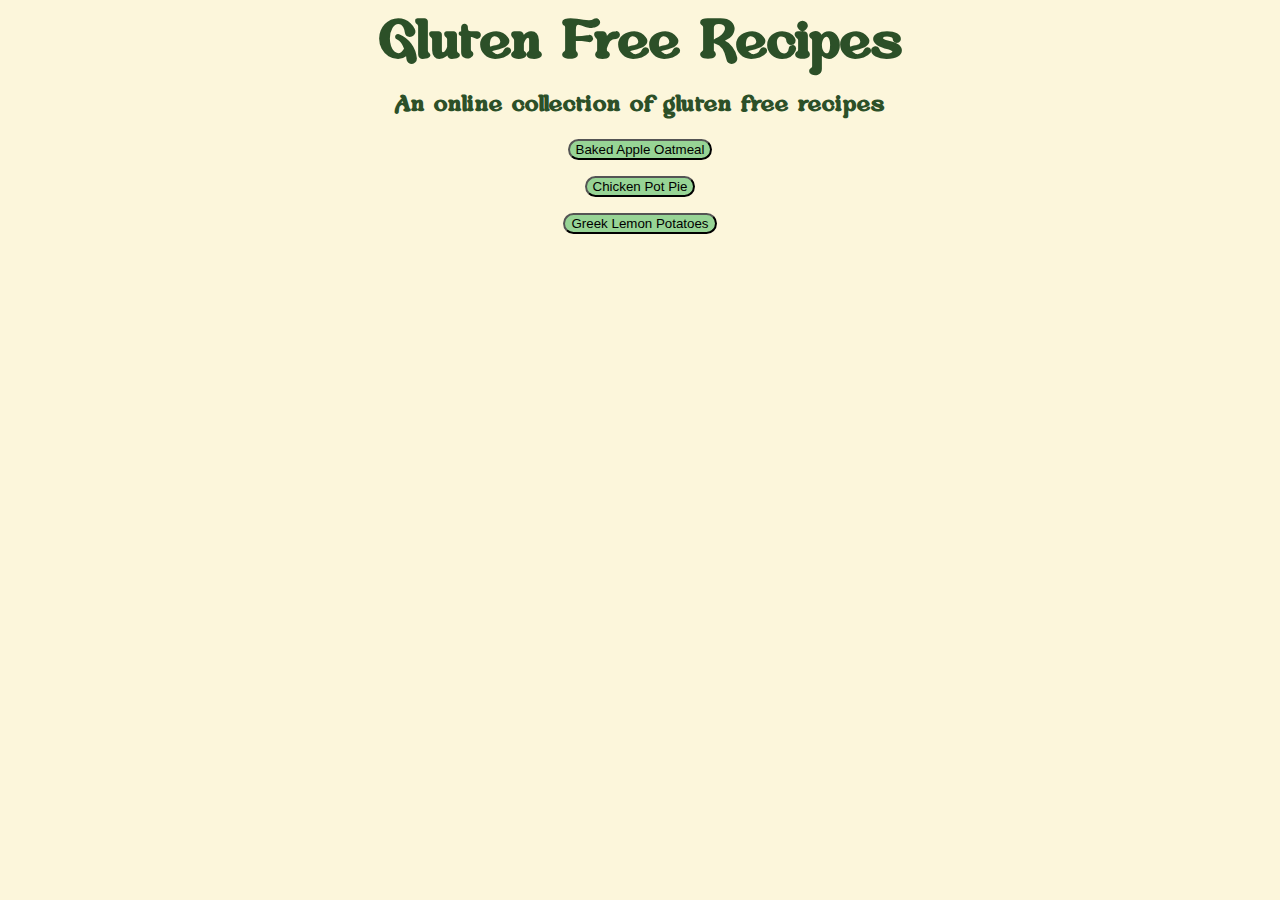
<file: index.html>
<!DOCTYPE html>
<html lang="en">
<head>
    <link rel="stylesheet" href="index.css">
    <meta charset="UTF-8">
    <meta name="viewport" content="width=device-width, initial-scale=1.0">
    <title>GF Recipes</title>
    <style>h1 {
        font-size: 3.5em;
    }
    h2 {
        font-size: 1.5em;
    }
    body {
        text-align: center;
    }
    .title {
        margin-top: 30px;
        line-height: 2ch;
    }
        </style>
</head>
<body>
    <div class="title">
    <h1> Gluten Free Recipes </h1>
    </div>
    <h2>An online collection of gluten free recipes</h2>
    <p>
      <a href="recipes/Baked Apple Oatmeal.html" class="button" 
    alt="Link to Baked Apple Oatmeal Recipie">
        <button>Baked Apple Oatmeal</button>
      </a>
    </p>
    <p>
      <a href="recipes/Chicken Pot Pie.html" class="button" 
    alt="Link to Chicken Pot Pie Recipie">
        <button>Chicken Pot Pie</button>
      </a>
    </p>
    <a href="recipes/lemon-potatoes.html" class="button" 
    alt="Link to Greek Lemon Potatoes Recipie">
        <button>Greek Lemon Potatoes</button>
      </a>
</body>
</html>
</file>
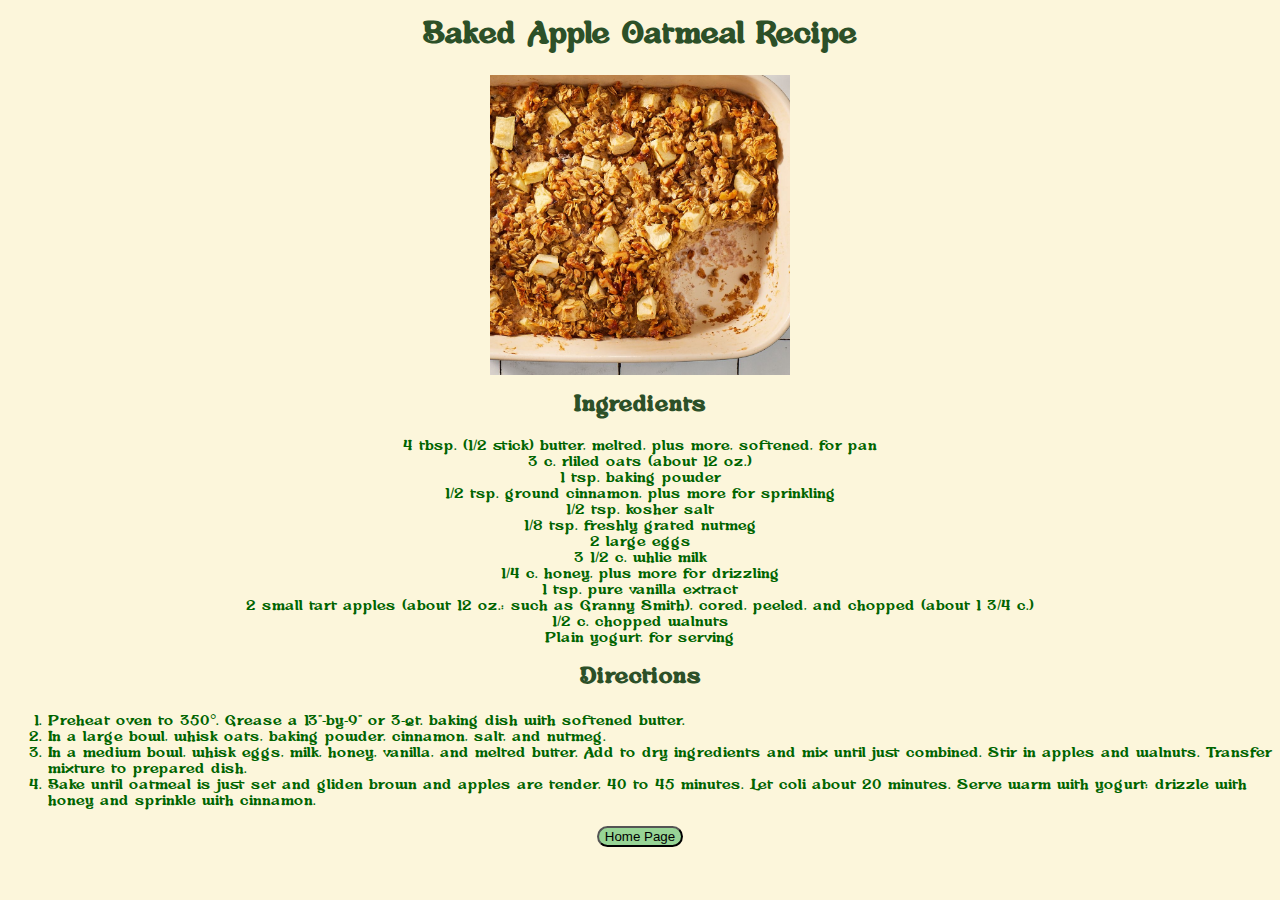
<file: recipes/Baked Apple Oatmeal.html>
<!DOCTYPE html>
<html lang="en">
<head>
    <meta charset="UTF-8">
    <meta name="viewport" content="width=device-width, initial-scale=1.0">
    <title>Baked Apple Oatmeal Recipe</title>
    <link rel="stylesheet" href="../index.css">
</head>
<body>
    <h1> Baked Apple Oatmeal Recipe </h1>
    <img src="../photos/baked-apple-oatmeal.jpeg" alt="Photo of Baked Apple Oatmeal"
    width="300px" height="300px">

    <h2>Ingredients</h2>
    <div class="class">
        <p><li>4 tbsp. (1/2 stick) butter, melted, plus more, softened, for pan</li>
       <li>3 c. rliled oats (about 12 oz.)</li>
        <li>1 tsp. baking powder</li>
        <li>1/2 tsp. ground cinnamon, plus more for sprinkling</li>
        <li>1/2 tsp. kosher salt</li>
        <li>1/8 tsp. freshly grated nutmeg</li>
        <li>2 large eggs</li>
        <li>3 1/2 c. whlie milk</li>
        <li>1/4 c. honey, plus more for drizzling</li>
        <li>1 tsp. pure vanilla extract</li>
        <li>2 small tart apples (about 12 oz.; such as Granny Smith), cored, peeled, and chopped (about 1 3/4 c.)</li>
        <li>1/2 c. chopped walnuts</li>
        <li>Plain yogurt, for serving</li></p>
    </div>
    <h2>Directions</h2>

    <ol>
    <li>Preheat oven to 350°. Grease a 13"-by-9" or 3-qt. baking dish with softened butter.</li>
    <li>In a large bowl, whisk oats, baking powder, cinnamon, salt, and nutmeg.</li>
    <li>In a medium bowl, whisk eggs, milk, honey, vanilla, and melted butter. Add to dry ingredients and mix 
        until just combined. Stir in apples and walnuts. Transfer mixture to prepared dish.</li><li>Bake until oatmeal 
            is just set and gliden brown and apples are tender, 40 to 45 minutes. Let coli about 20 minutes. Serve warm with yogurt; 
            drizzle with honey and sprinkle with cinnamon.</li>
    </ol>
    <p><div class="button">
        <a href="../index.html"
      alt="Link to Home Page">
          <button>Home Page</button>
        </a>
      </div></p>
</body>
</html>
</file>
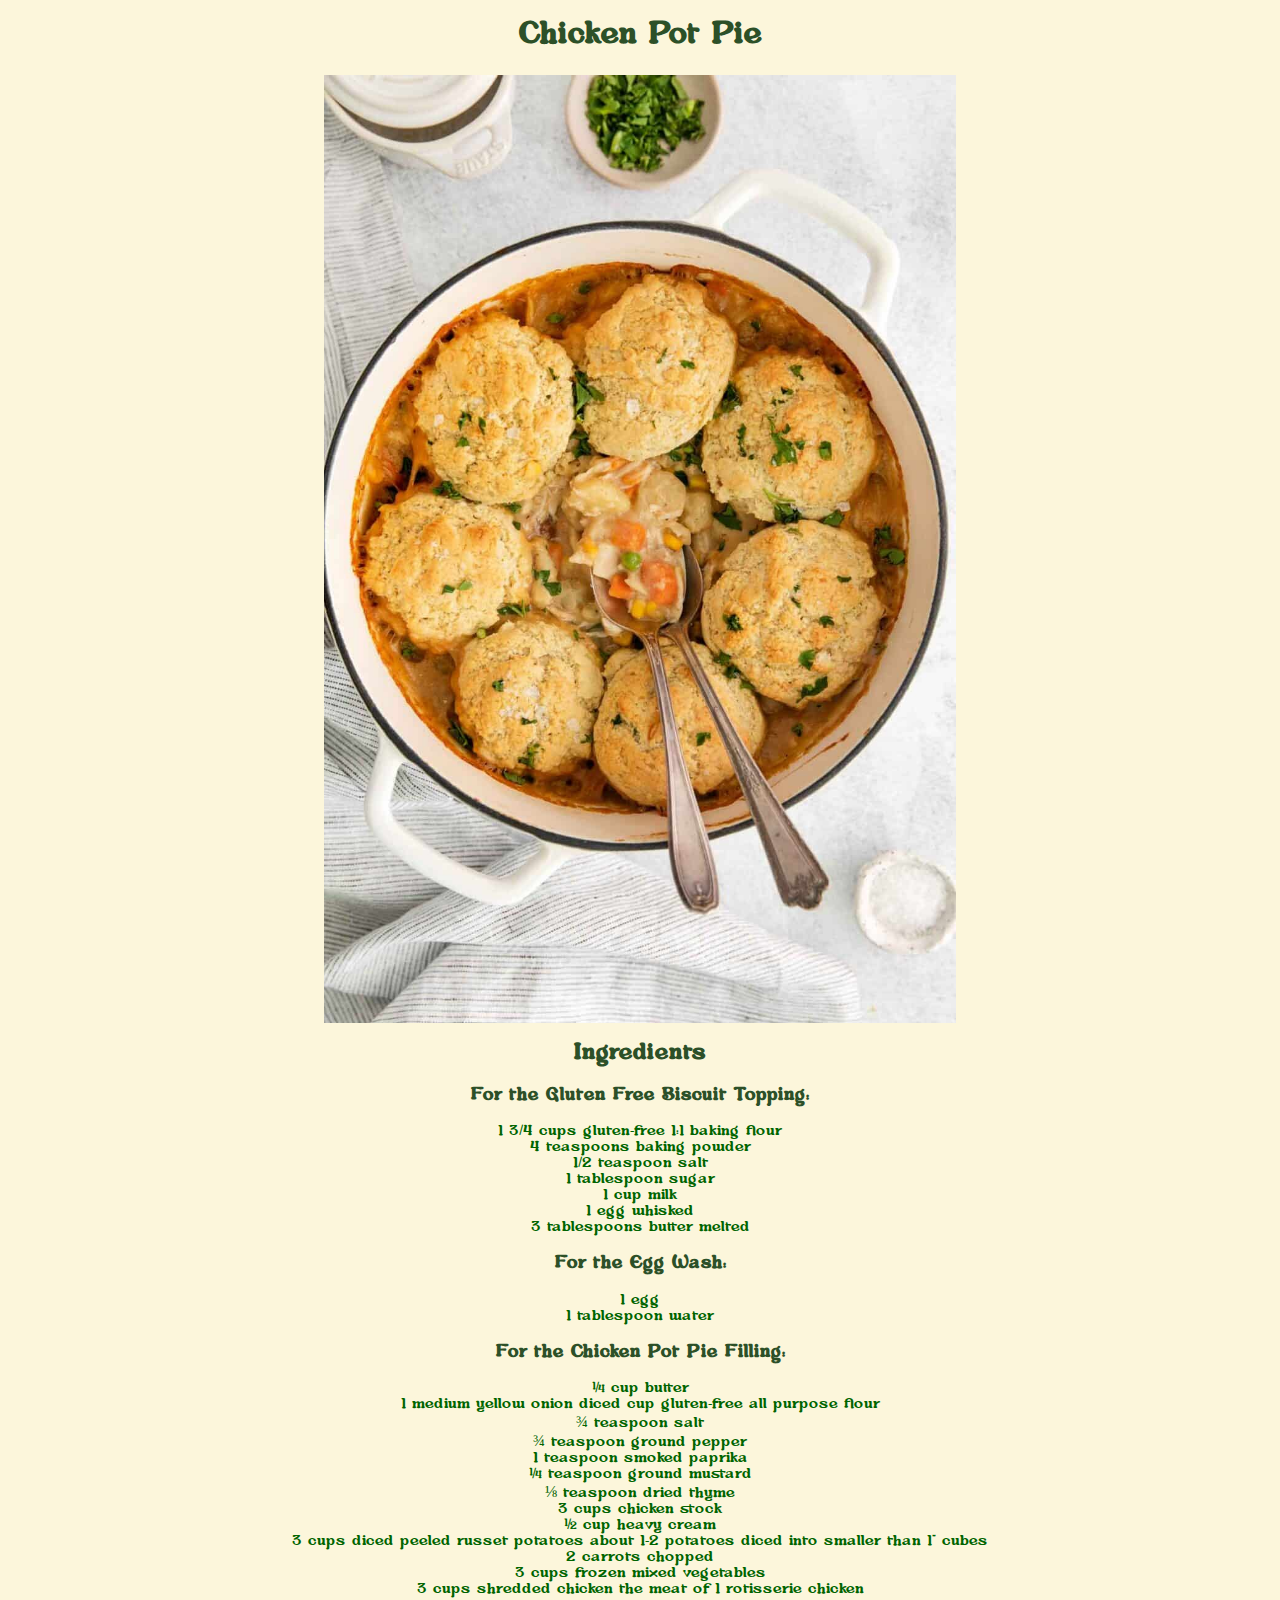
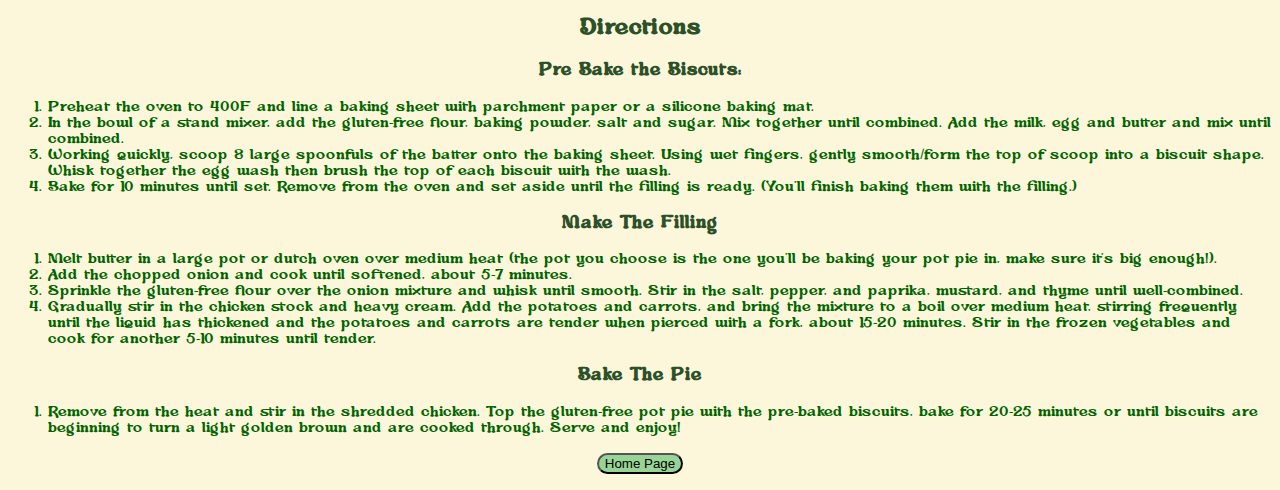
<file: recipes/Chicken Pot Pie.html>
<!DOCTYPE html>
<html lang="en">
<head>
    <meta charset="UTF-8">
    <meta name="viewport" content="width=device-width, initial-scale=1.0">
    <title>Chicken Pot Pie</title>
    <link rel="stylesheet" href="../index.css">
</head>
<body>
    <h1>Chicken Pot Pie</h1>
    <img src="../photos/Chicken Pot Pie.jpg" 
    width="50%" height="50%">
    <h2>Ingredients</h2>
    <h3>For the Gluten Free Biscuit Topping:</h3>
<div class="class">
        <p><li>1 3/4 cups gluten-free 1:1 baking flour</li>
        <li>4 teaspoons baking powder</li>
        <li>1/2 teaspoon salt</li>
        <li>1 tablespoon sugar</li>
        <li>1 cup milk</li>
        <li>1 egg whisked</li>
        <li>3 tablespoons butter melted</li></p>
        <h3>For the Egg Wash:</h3>
        <p><li>1 egg</li>
        <li>1 tablespoon water</li></p>
        <h3>For the Chicken Pot Pie Filling:</h3>
        <p><li>¼ cup butter</li>
        <li>1 medium yellow onion diced cup gluten-free all purpose flour</li>
        <li>¾ teaspoon salt</li>
        <li>¾ teaspoon ground pepper</li>
        <li>1 teaspoon smoked paprika</li>
        <li>¼ teaspoon ground mustard</li>
        <li>⅛ teaspoon dried thyme</li>
        <li>3 cups chicken stock</li>
        <li>½ cup heavy cream</li>
        <li>3 cups diced peeled russet potatoes about 1-2 potatoes diced into smaller than 1” cubes</li>
        <li>2 carrots chopped</li>
        <li>3 cups frozen mixed vegetables</li>
        <li>3 cups shredded chicken the meat of 1 rotisserie chicken</li></p>
    </div>
        <h2>Directions</h2>
    <h3>Pre Bake the Biscuts:</h3>
    <p><ol>
        <li>Preheat the oven to 400F and line a baking sheet with parchment paper or a silicone baking mat.</li>
        <li>In the bowl of a stand mixer, add the gluten-free flour, baking powder, salt and sugar. Mix together 
            until combined. Add the milk, egg and butter and mix until combined.</li><li>Working quickly, scoop 8 
            large spoonfuls of the batter onto the baking sheet. Using wet fingers, gently smooth/form the top of 
            scoop into a biscuit shape. Whisk together the egg wash then brush the top of each biscuit with the 
            wash.</li><li>Bake for 10 minutes until set. Remove from the oven and set aside until the filling is 
            ready. (You’ll finish baking them with the filling.)</li>
    </ol></p>
    <h3>Make The Filling</h3>
    <p><ol>
        <li>Melt butter in a large pot or dutch oven over medium heat (the pot you choose is the one you’ll be 
            baking your pot pie in, make sure it’s big enough!).</li><li>Add the chopped onion and cook until 
            softened, about 5-7 minutes.</li><li>Sprinkle the gluten-free flour over the onion mixture and 
            whisk until smooth. Stir in the salt, pepper, and paprika, mustard, and thyme until well-combined.
        </li><li>Gradually stir in the chicken stock and heavy cream. Add the potatoes and carrots, and bring 
            the mixture to a boil over medium heat, stirring frequently until the liquid has thickened and the 
            potatoes and carrots are tender when pierced with a fork, about 15-20 minutes. Stir in the frozen 
            vegetables and cook for another 5-10 minutes until tender.</li>
    </ol></p>
    <h3>Bake The Pie</h3>
    <p><ol>
        <li>Remove from the heat and stir in the shredded chicken. Top the gluten-free pot pie with the pre-baked 
            biscuits, bake for 20-25 minutes or until biscuits are beginning to turn a light golden brown and are 
            cooked through. Serve and enjoy!</li>
        </ol></p>
       <div class="button"> <p>
            <a href="../index.html" class="button" 
          alt="Link to Home Page">
              <button>Home Page</button>
            </a>
          </p> </div>
</body>
</html>
</file>
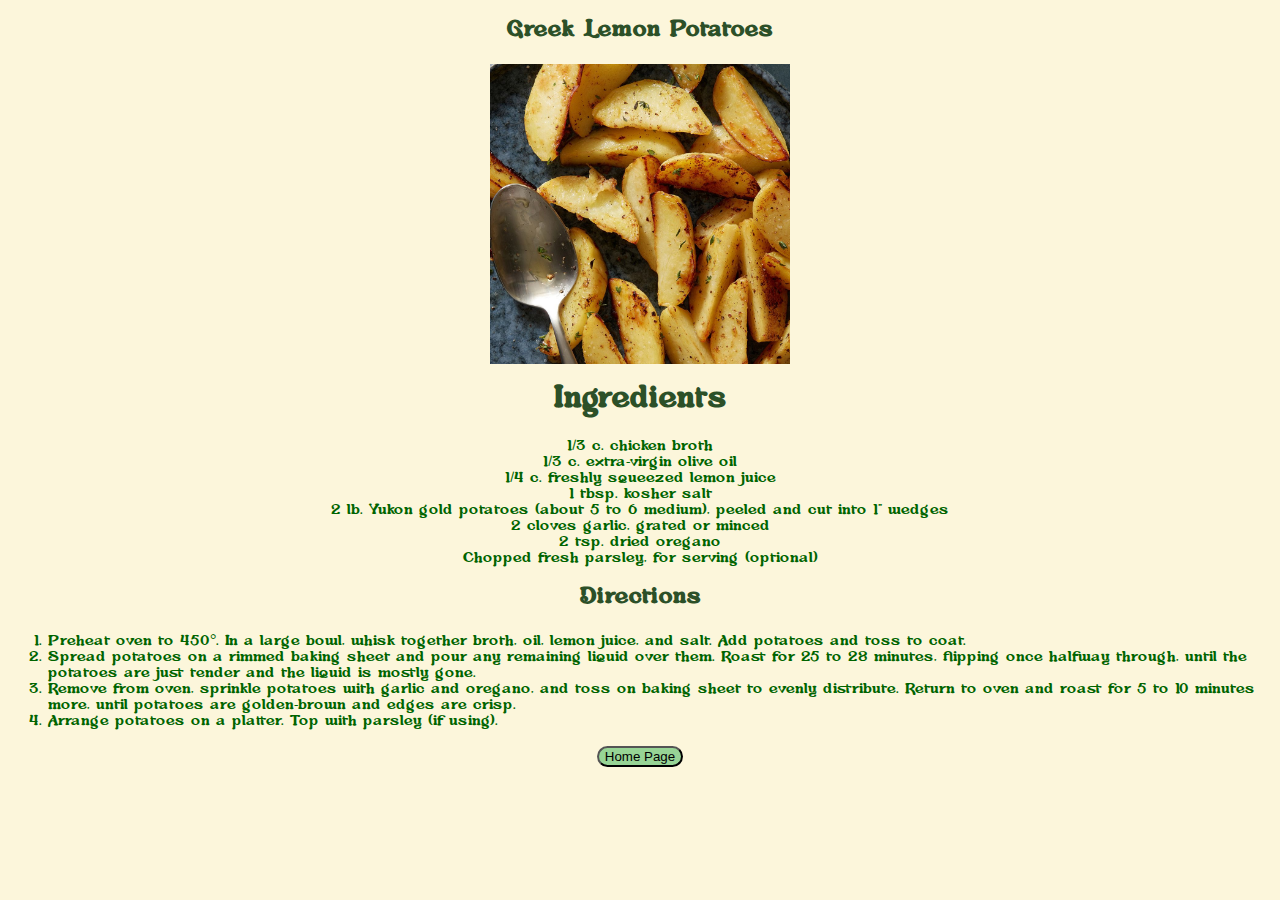
<file: recipes/lemon-potatoes.html>
<!DOCTYPE html>
<html lang="en">
<head>
    <meta charset="UTF-8">
    <meta name="viewport" content="width=device-width, initial-scale=1.0">
    <title>Greek Lemon Potatoes Recipe</title>
    <link rel="stylesheet" href="../index.css">
</head>
<body>
    <h2>Greek Lemon Potatoes</h2>
    <img src="../photos/greek-lemon-potatoes.jpeg" alt="Photo of Greek Lemon Potatoes"
    width="300px" height="300px">
    <h1>Ingredients</h1>
    <div class="class">
    <p><li>1/3 c. chicken broth</li>
        <li>1/3 c. extra-virgin olive oil</li>
        <li>1/4 c. freshly squeezed lemon juice</li>
        <li>1 tbsp. kosher salt</li>
        <li>2 lb. Yukon gold potatoes (about 5 to 6 medium), peeled and cut into 1" wedges</li>
        <li>2 cloves garlic, grated or minced</li>
        <li>2 tsp. dried oregano</li>
        <li>Chopped fresh parsley, for serving (optional)</li></p>
    </div>
        <h2>Directions</h2>
    <ol><li>Preheat oven to 450°. In a large bowl, whisk together broth, oil, lemon juice, and salt. 
        Add potatoes and toss to coat.</li><li>Spread potatoes on a rimmed baking sheet and pour any 
            remaining liquid over them. Roast for 25 to 28 minutes, flipping once halfway through, until 
            the potatoes are just tender and the liquid is mostly gone.</li><li>Remove from oven, 
                sprinkle potatoes with garlic and oregano, and toss on baking sheet to evenly distribute. 
                Return to oven and roast for 5 to 10 minutes more, until potatoes are golden-brown and edges 
                are crisp.</li><li>Arrange potatoes on a platter. Top with parsley (if using).</li></ol>
    <p><div class="button">
        <a href="../index.html" class="button" 
        alt="Link to Home Page">
        <button>Home Page</button>
         </a>
    <div</p>
</body>
</html>
</file>
<file: index.css>
@charset "UTF-8";
body {
    background-color: #fcf6db;
  }

h1,h2,h3 {
  color: rgb(44, 80, 40);
}
h1, h2, h3 {
  text-align: center;
}
@font-face {
  font-family: myFirstFont;
  src: url(Aloevera-OVoWO.ttf);
}
body {
  font-family: myFirstFont;
  color: darkgreen;
}
img {
  display: block;
  margin-right: auto;
  margin-left: auto;
}
div {
  margin-left: auto;
  margin-right: auto;
}
.class {
  text-align: center;
}
button {
  background-color:#6ec578b5;
}
button {
  border-radius: 20px;
}
.button {
  text-align: center;
}
</file>
